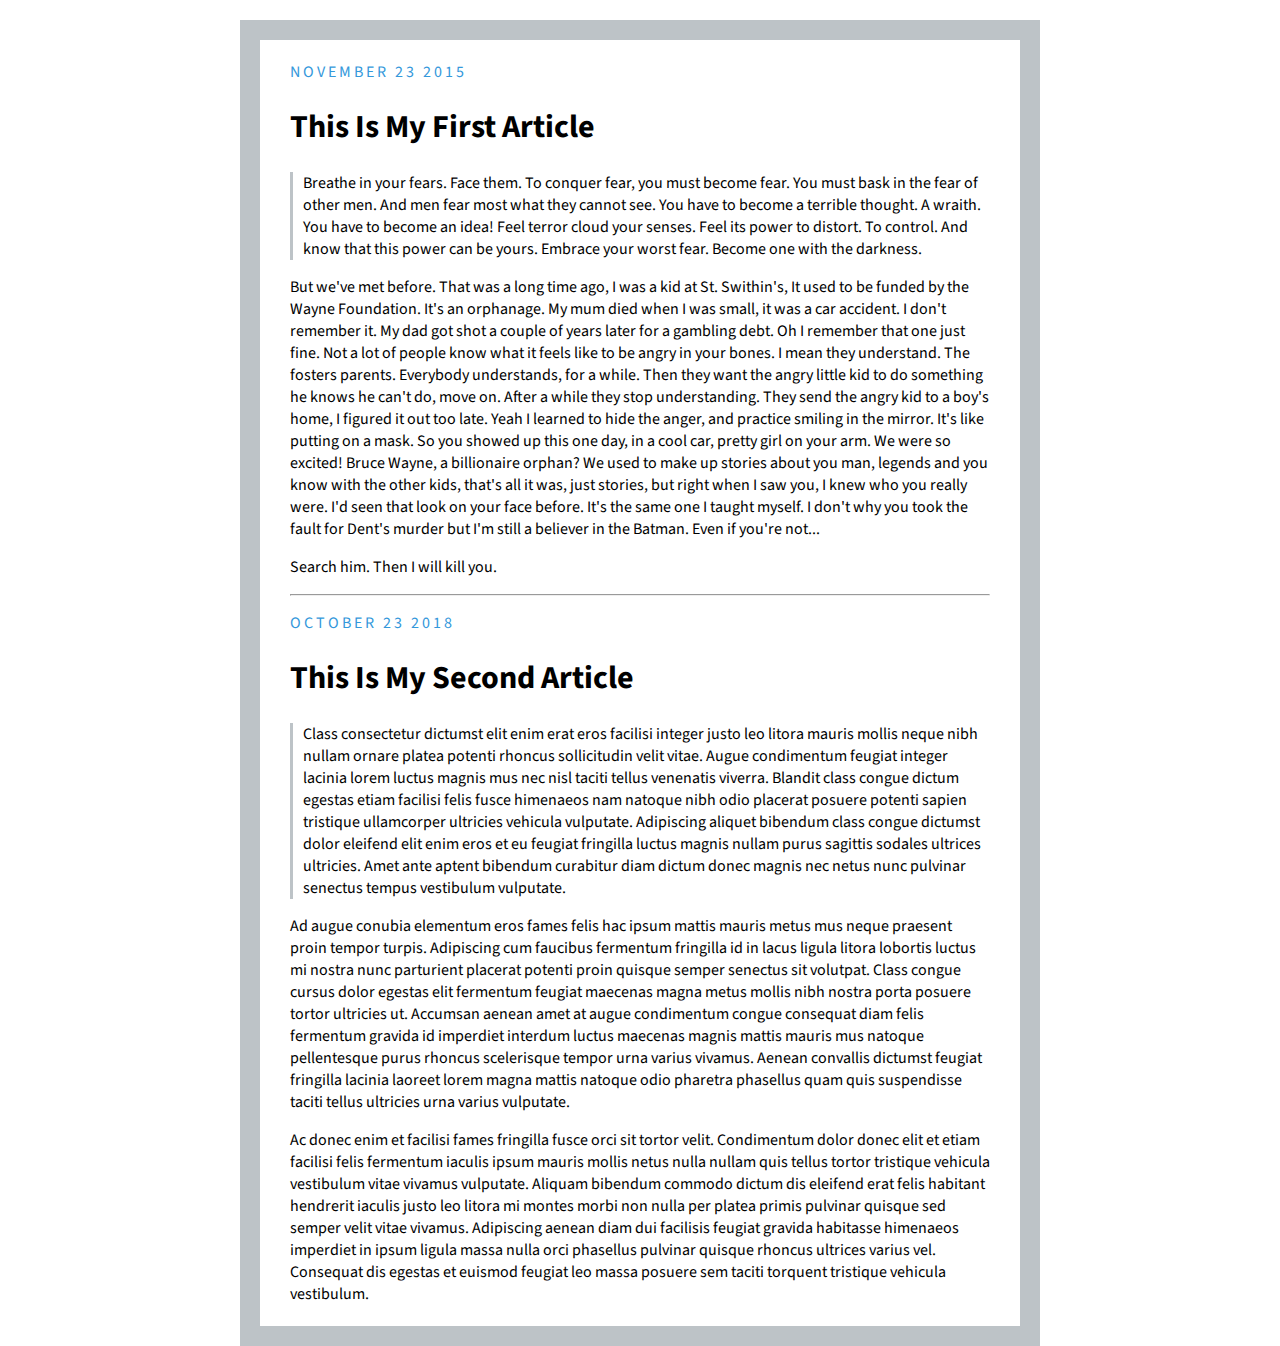
<file: blogsite/index.html>
<!DOCTYPE html>
<html>
<head>
	<title>My First Blog</title>

	<link href="https://fonts.googleapis.com/css?family=Source+Sans+Pro:400,700" rel="stylesheet">
	<link rel="stylesheet" type="text/css" href="style.css">
</head>
<body>
	<div class='article'>
		<p class="date">november 23 2015</p>
		<h1>this is my first article</h1>
		<p>
		Breathe in your fears. Face them. To conquer fear, you must become fear. You must bask in the fear
		of other men. And men fear most what they cannot see. You have to become a terrible thought.
		A wraith. You have to become an idea! Feel terror cloud your senses. Feel its power to distort.
		To control. And know that this power can be yours. Embrace your worst fear. Become one with the darkness.
		</p>

		<p>
		But we've met before. That was a long time ago, I was a kid at St. Swithin's, It used
		to be funded by the Wayne Foundation. It's an orphanage. My mum died when I was small, it
		was a car accident. I don't remember it. My dad got shot a couple of years later for
		a gambling debt. Oh I remember that one just fine. Not a lot of people know what it
		feels like to be angry in your bones. I mean they understand. The fosters parents. Everybody understands, for
		a while. Then they want the angry little kid to do something he knows he can't do, move
		on. After a while they stop understanding. They send the angry kid to a boy's home, I figured
		it out too late. Yeah I learned to hide the anger, and practice smiling in the mirror. It's
		like putting on a mask. So you showed up this one day, in a cool car, pretty girl
		on your arm. We were so excited! Bruce Wayne, a billionaire orphan? We used to make up stories
		about you man, legends and you know with the other kids, that's all it was, just stories, but
		right when I saw you, I knew who you really were. I'd seen that look on your face
		before. It's the same one I taught myself. I don't why you took the fault for Dent's murder but I'm still a believer in the Batman. Even if you're not...
		</p>

		<p> Search him. Then I will kill you.  </p>
	</div>
	<hr>
	<div class="article">
		<p class="date">October 23 2018</p>
		<h1>this is my second article</h1>
		<p>
		Class consectetur dictumst elit enim erat eros facilisi integer justo leo litora mauris mollis neque nibh nullam ornare platea potenti rhoncus sollicitudin velit vitae. Augue condimentum feugiat integer lacinia lorem luctus magnis mus nec nisl taciti tellus venenatis viverra. Blandit class congue dictum egestas etiam facilisi felis fusce himenaeos nam natoque nibh odio placerat posuere potenti sapien tristique ullamcorper ultricies vehicula vulputate. Adipiscing aliquet bibendum class congue dictumst dolor eleifend elit enim eros et eu feugiat fringilla luctus magnis nullam purus sagittis sodales ultrices ultricies. Amet ante aptent bibendum curabitur diam dictum donec magnis nec netus nunc pulvinar senectus tempus vestibulum vulputate.
		</p>

		<p>
		Ad augue conubia elementum eros fames felis hac ipsum mattis mauris metus mus neque praesent proin tempor turpis. Adipiscing cum faucibus fermentum fringilla id in lacus ligula litora lobortis luctus mi nostra nunc parturient placerat potenti proin quisque semper senectus sit volutpat. Class congue cursus dolor egestas elit fermentum feugiat maecenas magna metus mollis nibh nostra porta posuere tortor ultricies ut. Accumsan aenean amet at augue condimentum congue consequat diam felis fermentum gravida id imperdiet interdum luctus maecenas magnis mattis mauris mus natoque pellentesque purus rhoncus scelerisque tempor urna varius vivamus. Aenean convallis dictumst feugiat fringilla lacinia laoreet lorem magna mattis natoque odio pharetra phasellus quam quis suspendisse taciti tellus ultricies urna varius vulputate.
		</p>

		<p>
		Ac donec enim et facilisi fames fringilla fusce orci sit tortor velit. Condimentum dolor donec elit et etiam facilisi felis fermentum iaculis ipsum mauris mollis netus nulla nullam quis tellus tortor tristique vehicula vestibulum vitae vivamus vulputate. Aliquam bibendum commodo dictum dis eleifend erat felis habitant hendrerit iaculis justo leo litora mi montes morbi non nulla per platea primis pulvinar quisque sed semper velit vitae vivamus. Adipiscing aenean diam dui facilisis feugiat gravida habitasse himenaeos imperdiet in ipsum ligula massa nulla orci phasellus pulvinar quisque rhoncus ultrices varius vel. Consequat dis egestas et euismod feugiat leo massa posuere sem taciti torquent tristique vehicula vestibulum.
		</p>
	</div>
</body>
</html>
</file>
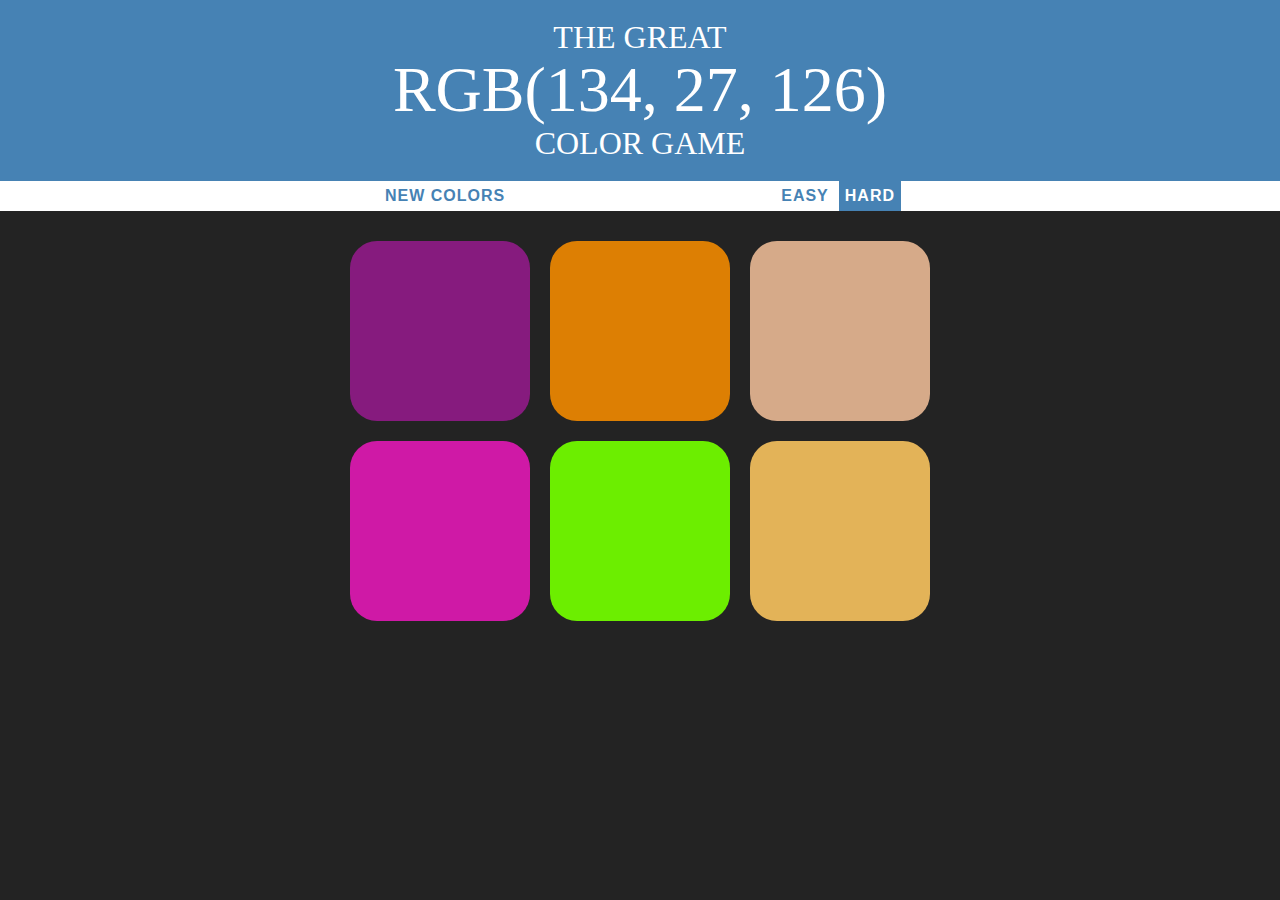
<file: color-game/index.html>
<!DOCTYPE html>
<html>
	<head>
		<title>Color game</title>
		<link rel="stylesheet" type="text/css" href="style.css">
	</head>
	<body>
		<h1>
			The Great
			<br>
			<span id="colorDisplay">RGB</span>
			<br>
			Color Game
		</h1>
		<div id="stripe">
			<button id="reset">New Colors</button>
			<span id="message"> </span>
			<button class="mode">Easy</button>
			<button class="mode selected">Hard</button>
		</div>
		<div id="container">
			<div class="square"> </div>
			<div class="square"> </div>
			<div class="square"> </div>
			<div class="square"> </div>
			<div class="square"> </div>
			<div class="square"> </div>
		</div>
		<script src="colorGame.js"> </script>
	</body>
</html>
</file>
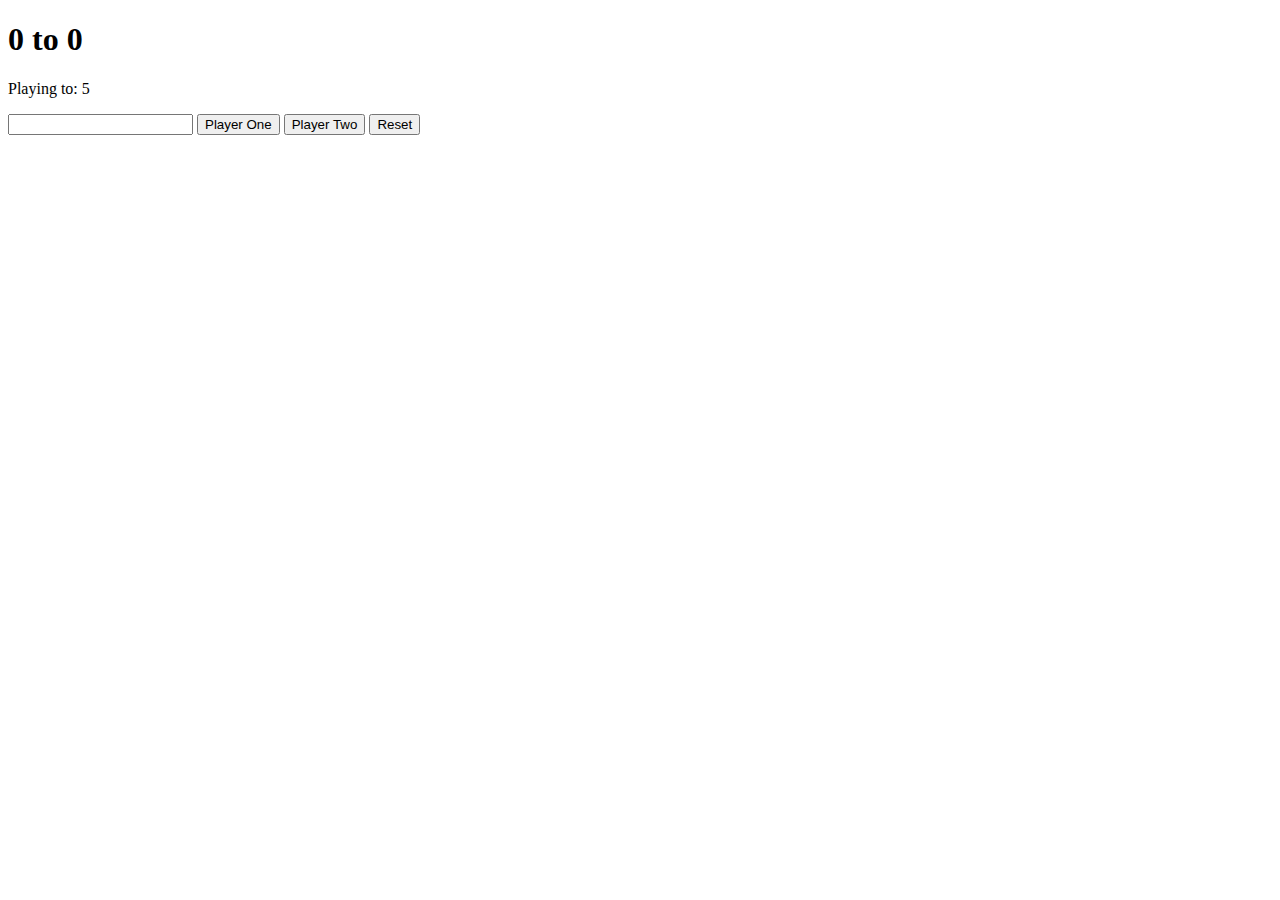
<file: score-keeper/index.html>
<!DOCTYPE html>
<html>
<head>
	<title>Score Keeper</title>
</head>
<body>
	<h1><span id="score-p1">0</span> to <span id="score-p2">0</span></h1>

	<p>Playing to: <span id="max-score">5</span></p>
	<input type="number" id="max-input" min="1"></input>
	<button id="button-p1">Player One</button>
	<button id="button-p2">Player Two</button>
	<button id="reset">Reset</button>

	<script type="text/javascript" src="index.js"></script>
</body>
</html>
</file>
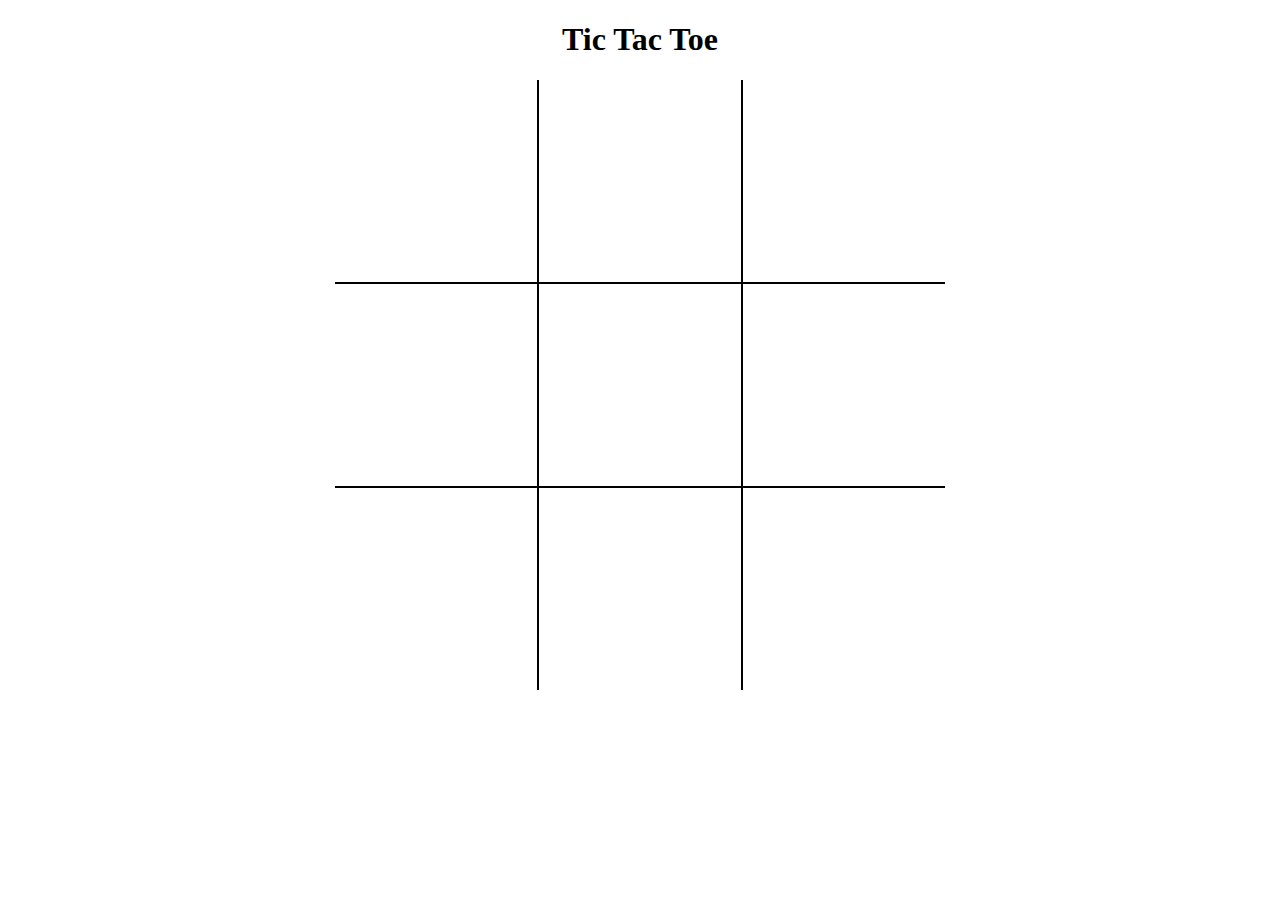
<file: tic-tac-toe/index.html>
<!DOCTYPE html>
<html>
<head>
	<link rel="stylesheet" type="text/css" href="style.css">
</head>
<body>
	<h1>Tic Tac Toe</h1>
	<table>
		<tr>
			<td> </td>
			<td> </td>
			<td> </td>
		</tr>
		<tr>
			<td> </td>
			<td> </td>
			<td> </td>
		</tr>
		<tr>
			<td> </td>
			<td> </td>
			<td> </td>
		</tr>
	</table>
</body>
</html>
</file>
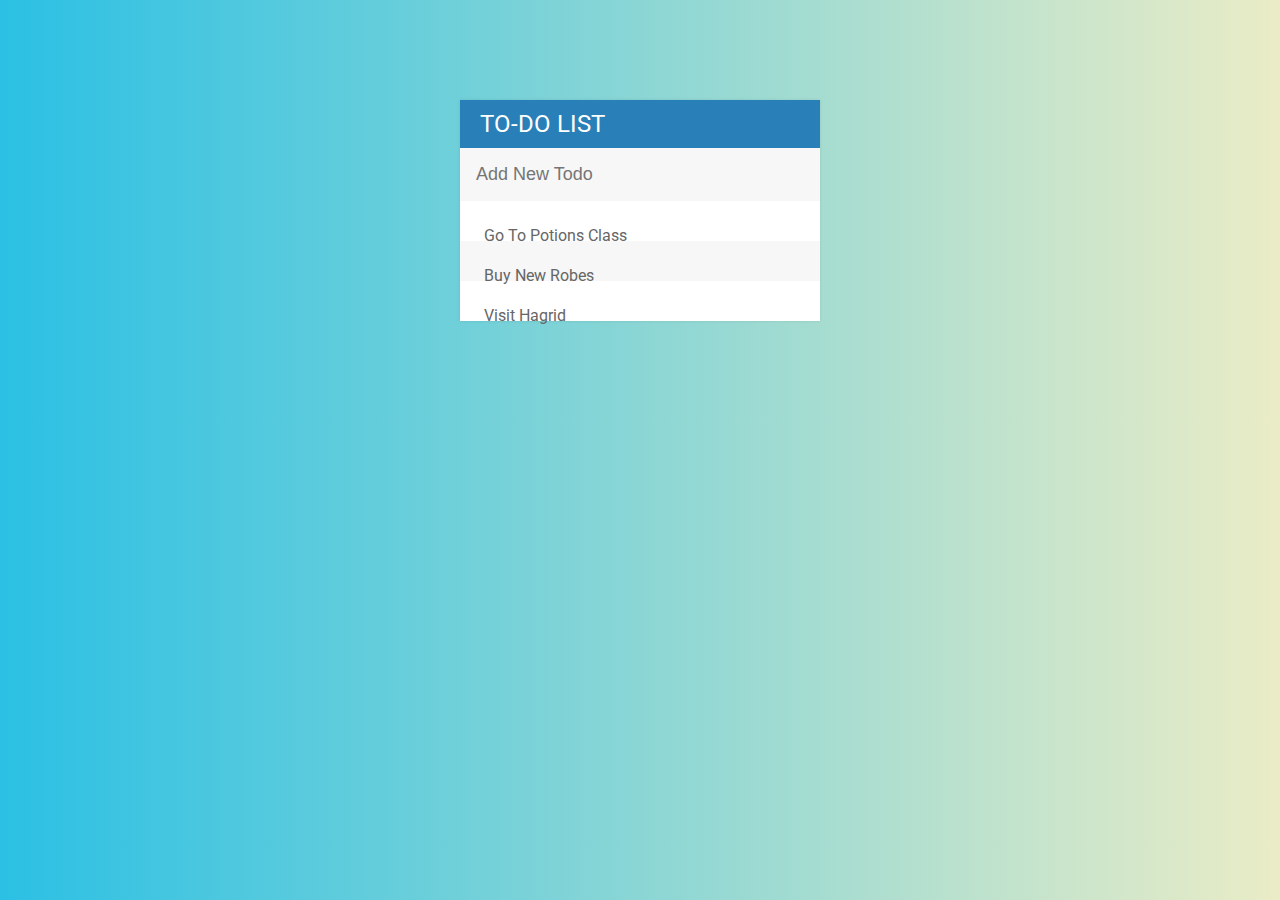
<file: todo-list/index.html>
<!DOCTYPE html>
<html>
	<head>
		<meta charset="UTF-8" />
		<meta name="viewport" content="width=device-width" />
		<title>TODO list</title>
		<link rel="stylesheet" href="assets/css/todos.css" type="text/css">
		<link href="https://fonts.googleapis.com/css?family=Roboto:400,500,700" rel="stylesheet">
		<link rel="stylesheet" href="https://use.fontawesome.com/releases/v5.1.0/css/all.css" integrity="sha384-lKuwvrZot6UHsBSfcMvOkWwlCMgc0TaWr+30HWe3a4ltaBwTZhyTEggF5tJv8tbt" crossorigin="anonymous">
		<script
		  src="https://code.jquery.com/jquery-3.3.1.js"
		  integrity="sha256-2Kok7MbOyxpgUVvAk/HJ2jigOSYS2auK4Pfzbm7uH60="
		  crossorigin="anonymous"></script>
	</head>
	<body>
		<div id="container">
			<h1>To-do list <i class="fa fa-plus"></i></h1>
			<input type="text" placeholder="Add New Todo">
			<ul>
				<li><span><i class="fa fa-trash"></i></span> Go To Potions Class</li>
				<li><span><i class="fa fa-trash"></i></span> Buy New Robes</li>
				<li><span><i class="fa fa-trash"></i></span> Visit Hagrid</li>
			</ul>
		</div>
		<script type="text/javascript" src="assets/js/todo.js"></script>
	</body>
</html>
</file>
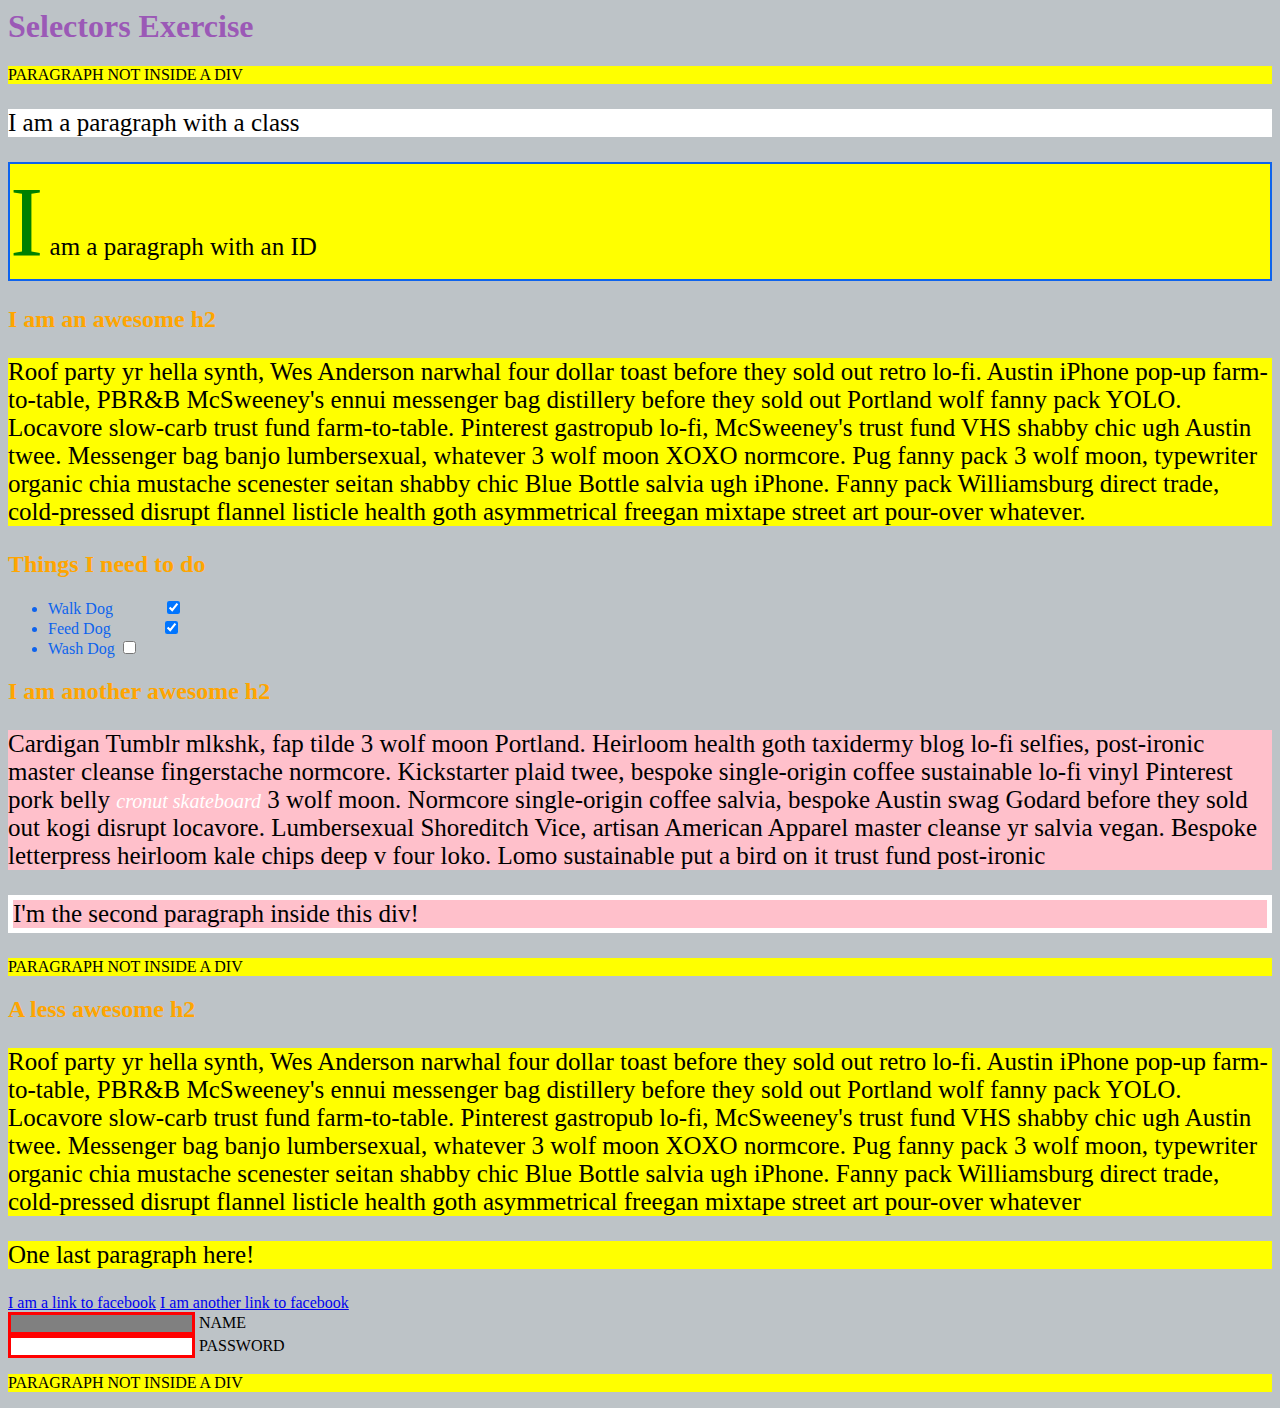
<file: 09_Selector_Exercise_Starter/selectorsExercise.html>
<html>
<head>
  <meta charset="UTF-8">
  <title>Selectors Exercise</title>
  <link rel="stylesheet" type="text/css" href="selectors.css">
</head>
<body>
  <h1>Selectors Exercise</h1>

<p>PARAGRAPH NOT INSIDE A DIV</p>

<div>
  <p class="hello">I am a paragraph with a class</p>
  <p id="special">I am a paragraph with an ID</p>

  <h2>I am an awesome h2</h2>
  
  
  <p>Roof party yr hella synth, Wes Anderson narwhal four dollar toast before they sold out retro lo-fi. Austin iPhone pop-up farm-to-table, PBR&B McSweeney's ennui messenger bag distillery before they sold out Portland wolf fanny pack YOLO. Locavore slow-carb trust fund farm-to-table. Pinterest gastropub lo-fi, McSweeney's trust fund VHS shabby chic ugh Austin twee. Messenger bag banjo lumbersexual, whatever 3 wolf moon XOXO normcore. Pug fanny pack 3 wolf moon, typewriter organic chia mustache scenester seitan shabby chic Blue Bottle salvia ugh iPhone. Fanny pack Williamsburg direct trade, cold-pressed disrupt flannel listicle health goth asymmetrical freegan mixtape street art pour-over whatever.</p>

</div>

<div>
  <h2>Things I need to do</h2>

  <ul>
    <li>Walk Dog <input type="checkbox" checked> </li>
    <li>Feed Dog <input type="checkbox" checked> </li>
    <li>Wash Dog <input type="checkbox"></li>
  </ul>
</div>

<div>
  <h2>I am another awesome h2</h2>

  <p>Cardigan Tumblr mlkshk, fap tilde 3 wolf moon Portland. Heirloom health goth taxidermy blog lo-fi selfies, post-ironic master cleanse fingerstache normcore. Kickstarter plaid twee, bespoke single-origin coffee sustainable lo-fi vinyl Pinterest pork belly <em>cronut skateboard</em> 3 wolf moon. Normcore single-origin coffee salvia, bespoke Austin swag Godard before they sold out kogi disrupt locavore. Lumbersexual Shoreditch Vice, artisan American Apparel master cleanse yr salvia vegan. Bespoke letterpress heirloom kale chips deep v four loko. Lomo sustainable put a bird on it trust fund post-ironic</p>

  <p>I'm the second paragraph inside this div!</p>
</div>

<p>PARAGRAPH NOT INSIDE A DIV</p>


<div>
  <h2>A less awesome h2</h2>

  <p>Roof party yr hella synth, Wes Anderson narwhal four dollar toast before they sold out retro lo-fi. Austin iPhone pop-up farm-to-table, PBR&B McSweeney's ennui messenger bag distillery before they sold out Portland wolf fanny pack YOLO. Locavore slow-carb trust fund farm-to-table. Pinterest gastropub lo-fi, McSweeney's trust fund VHS shabby chic ugh Austin twee. Messenger bag banjo lumbersexual, whatever 3 wolf moon XOXO normcore. Pug fanny pack 3 wolf moon, typewriter organic chia mustache scenester seitan shabby chic Blue Bottle salvia ugh iPhone. Fanny pack Williamsburg direct trade, cold-pressed disrupt flannel listicle health goth asymmetrical freegan mixtape street art pour-over whatever</p>

  <p>One last paragraph here!</p>

  <a href="http://www.facebook.com">I am a link to facebook</a>
  <a href="http://www.facebook.com">I am another link to facebook</a>
  <br>

  <input type="text" name="name" /><label> Name</label><br/>
  <input type="password" name="password" /><label> Password</label><br/>

</div>

<p>PARAGRAPH NOT INSIDE A DIV</p>

</body>
</html>
</file>
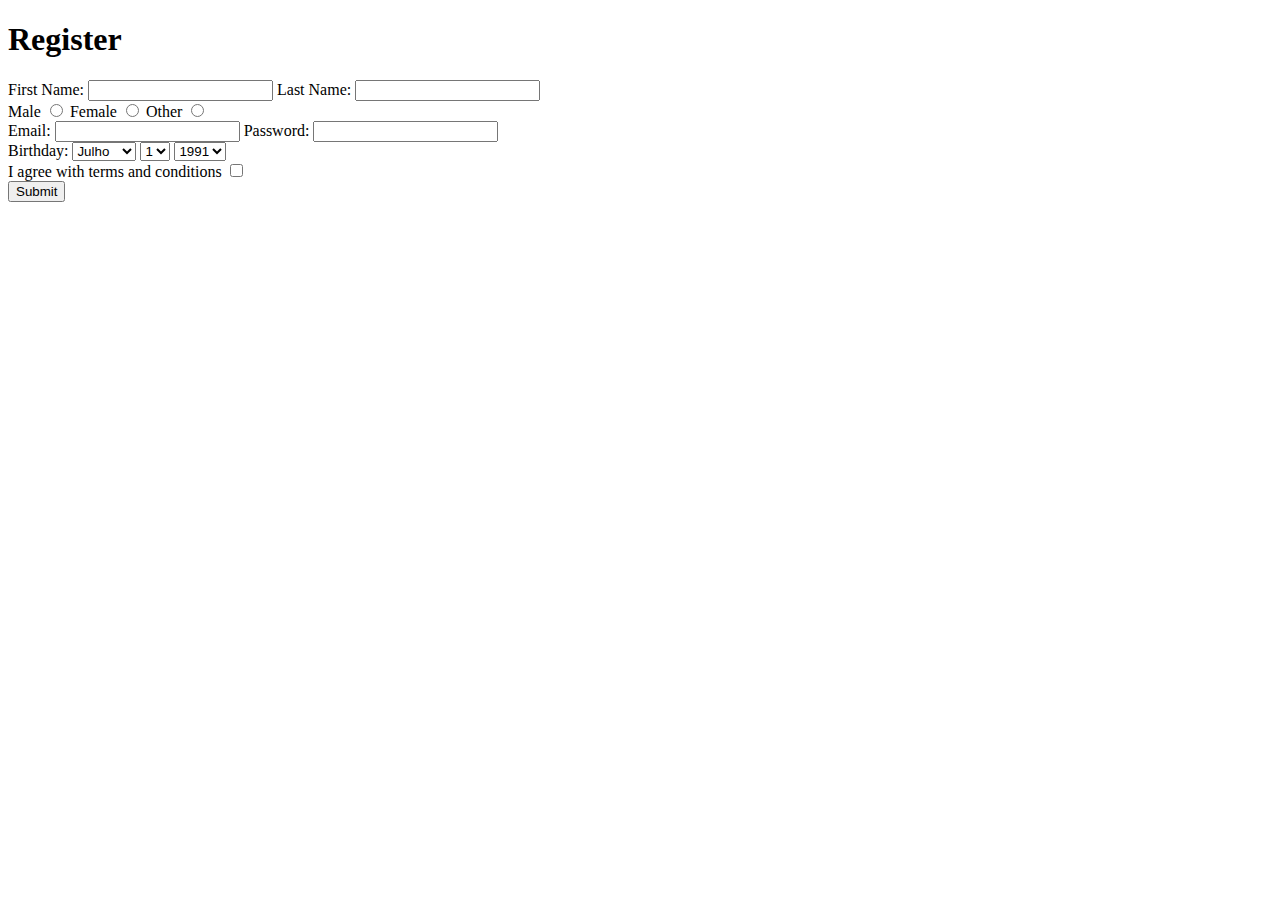
<file: class38/assignment.html>
<!DOCTYPE html>
<html>
	<head>
		<meta charset="utf-8">
	</head>
	<body>
		<h1> Register </h1>

		<form>
			<div>
				<label for="firstname">First Name:</label>
				<input name="firstname" id="firstname" type="text" required>

				<label for="lastname">Last Name:</label>
				<input name="lastname" id="lastname" type="text" required>
			</div>

			<div>
				<label for="male">Male</label>
				<input name="gender" id="male" type="radio" value="male">

				<label for="female">Female</label>
				<input name="gender" id="female" type="radio" value="female">

				<label for="other">Other</label>
				<input name="gender" id="other" type="radio" value="other">
			</div>

			<div>
				<label for="email">Email:</label>
				<input name="email" id="email" type="email" required>

				<label for="password">Password:</label>
				<input name="password" id="password" type="password">
			</div>

			<div>
				<label>Birthday:</label>

				<select name="month" id="month">
					<option value="jul">Julho</option>
					<option value="ago">Agosto</option>
				</select>

				<select name="day" id="day">
					<option value="1">1</option>
					<option value="2">2</option>
				</select>

				<select name="year" id="year">
					<option value="1991">1991</option>
					<option value="1994">1994</option>
				</select>
			</div>

			<div>
				<label for="terms">I agree with terms and conditions</label>
				<input name="terms" id="terms" type="checkbox" value="agree">
			</div>

			<button>Submit</button>
		</form>
	</body>
</html>
</file>
<file: blogsite/style.css>
/*h2 color #2c350;*/
/*date color #3498db*/
/*font: source sans mono*/
body {
	max-width: 700px;
	width: 80%;
	margin: auto;
	border: 20px solid #bdc3c7;
	padding: 5px 30px;
	margin-top: 20px;
	font-family: 'source sans pro';
	color: #000000;
}

.article > h1 {
	font-weight: 700;
	text-transform: capitalize;
}

.article > .date {
	text-transform: uppercase;
	color: #3498db;
	letter-spacing: 3px;
}

.article > h1 + p {
	border-left: 3px solid #bdc3c7;
	padding-left: 10px;
}
</file>
<file: color-game/style.css>
body {
	background-color: #232323;
	margin: 0;
	font-family: "Montserrat", "Avenir";
}

.square {
	width: 30%;
	background: purple;
	padding-bottom: 30%;
	float: left;
	margin: 1.66%;
	border-radius: 15%;
	transition: background 0.6s;
	-webkit-transition: background 0.6s;
	-moz-transition: background 0.6s;
}

#container {
	max-width: 600px;
	margin: 20px auto;
}

#colorDisplay {
	font-size: 200%;
}

#message {
	display: inline-block;
	width: 20%;
}

h1 {
	color: white;
	text-align: center;
	line-height: 1.1;
	background-color: steelblue;
	margin: 0;
	font-weight: normal;
	text-transform: uppercase;
	padding: 20px 0;
}

#stripe {
	background: white;
	height: 30px;
	text-align: center;
	color: black;
}

button {
	border: none;
	background: none;
	text-transform: uppercase;
	height: 100%;
	font-weight: 700;
	color: steelblue;
	letter-spacing: 1px;
	font-size: inherit;
	transition: all 0.3s;
	-webkit-transition: all 0.3s;
	-moz-transition: all 0.3s;
	outline: none;
}
.selected {
	color: white;
	background: steelblue;
}

button:hover {
	color: white;
	background: steelblue;
}
</file>
<file: tic-tac-toe/style.css>
h1 {
	text-align: center;
}

td {
	width: 200px;
	height: 200px;
}

table {
	margin:  auto;
	border-collapse: collapse;
}

tr:first-of-type > td:first-of-type {
	border-right: 2px solid;
	border-bottom: 2px solid;
}

tr:first-of-type > td:last-of-type {
	border-left: 2px solid;
	border-bottom: 2px solid;
}

tr:last-of-type > td:first-of-type {
	border-right: 2px solid;
	border-top: 2px solid;
}

tr:last-of-type > td:last-of-type {
	border-left: 2px solid;
	border-top: 2px solid;
}

tr:nth-of-type(2) > td:nth-of-type(2) {
	border: 2px solid black;
}
</file>
<file: todo-list/assets/css/todos.css>
h1 {
	background-color: #2980b9;
	color: white;
	margin: 0;
	padding: 10px 20px;
	text-transform: uppercase;
	font-size: 24px;
	font-weight: normal;
}

.fa-plus {
	float: right;
}

body {
	background: #2BC0E4;  /* fallback for old browsers */
	background: -webkit-linear-gradient(to left, #EAECC6, #2BC0E4);  /* Chrome 10-25, Safari 5.1-6 */
	background: linear-gradient(to left, #EAECC6, #2BC0E4); /* W3C, IE 10+/ Edge, Firefox 16+, Chrome 26+, Opera 12+, Safari 7+ */
}

ul {
	list-style: none;
	margin: 0;
	padding: 0;
}

li {
	background: #fff;
	height: 40px;
	line-height: 40px;
	color: #666;
}

input {
	color: #2980b9;
	font-size: 18px;
	background-color: #f7f7f7;
	width: 100%;
	padding: 13px;
	box-sizing: border-box;
	-mox-box-sizing: border-box;
	border: 3px solid rgba(0, 0, 0, 0);
}

input:focus {
	backgorund: #fff;
	border: 3px solid #2980b9;
	outline: none;
}

li:nth-child(2n) {
	background-color: #f7f7f7;
}

li:hover span {
	width: 40px;
	opacity: 1.0;
}

span {
	background: #e74c3c;
	height: 40px;
	margin-right: 20px;
	text-align: center;
	color: white;
	width: 0px;
	display: inline-block;
	transition: 0.2s linear;
	opacity: 0;
}

body {
	font-family: 'Roboto';
}

#container {
	margin: 100px auto;
	width: 360px;
	background: #f7f7f7;
	box-shadow: 0 0 3px rgba(0, 0, 0, 0.1);
}

.done {
	text-decoration: line-through;
	color: gray;
}
</file>
<file: 09_Selector_Exercise_Starter/selectors.css>
/* Style the HTML elements according to the following instructions.
DO NOT ALTER THE EXISTING HTML TO DO THIS.  WRITE ONLY CSS!

/* Give the <body> element a background of #bdc3c7*/
body {
	background: #bdc3c7;
}

/* Make the <h1> element #9b59b6*/
h1 {
	color: #9b59b6;
}

/* Make all <h2> elements orange */
h2 {
	color: orange;
}

/* Make all <li> elements blue(pick your own hexadecimal blue)*/
li {
	color: #0e63ed;
}

/*Change the background on every paragraph to be yellow*/
p {
	background: yellow;
}


/*Make all inputs have a 3px red border*/
input {
	border: 3px solid red;
}


/* Give everything with the class 'hello' a white background*/
.hello {
	background: #FFFFFF;
}


/* Give the element with id 'special' a 2px solid blue border(pick your own rgb blue)*/
#special {
	border: 2px solid rgb(14,99,237);
}

/*Make all the <p>'s that are nested inside of divs 25px font(font-size: 25px)*/
div p {
	font-size: 25px;
}

/*Make only inputs with type 'text' have a gray background*/
input[type="text"] {
	background: gray;
}


/* Give both <p>'s inside the 3rd <div> a pink background*/
div:nth-of-type(3) p {
	background: pink;
}


/* Give the 2nd <p> inside the 3rd <div> a 5px white border*/
div:nth-of-type(3) p:nth-of-type(2) {
	border: 5px solid white;
}


/* Make the <em> in the 3rd <div> element white and 20px font(font-size:20px)*/
div:nth-of-type(3) em {
	color: white;
	font-size: 20px;
}

/*BONUS CHALLENGES*/
/*You may need to research some other selectors and properties*/

/*Make all "checked" checkboxes have a left margin of 50px(margin-left: 50px)*/
input[type="checkbox"]:checked {
	margin-left: 50px;
}


/* Make the <label> elements all UPPERCASE without changing the HTML(definitely look this one up*/
label {
	text-transform: uppercase;
}

/*Make the first letter of the element with id 'special' green and 100px font size(font-size: 100)*/
#special:first-letter {
	color: green;
	font-size: 100px;
}

/*Make the <h1> element's color change to blue when hovered over */
h1:hover {
	color: blue;
} 

/*Make the <a> element's that have been visited gray */
a:visited {
	color: gray;
}
</file>
